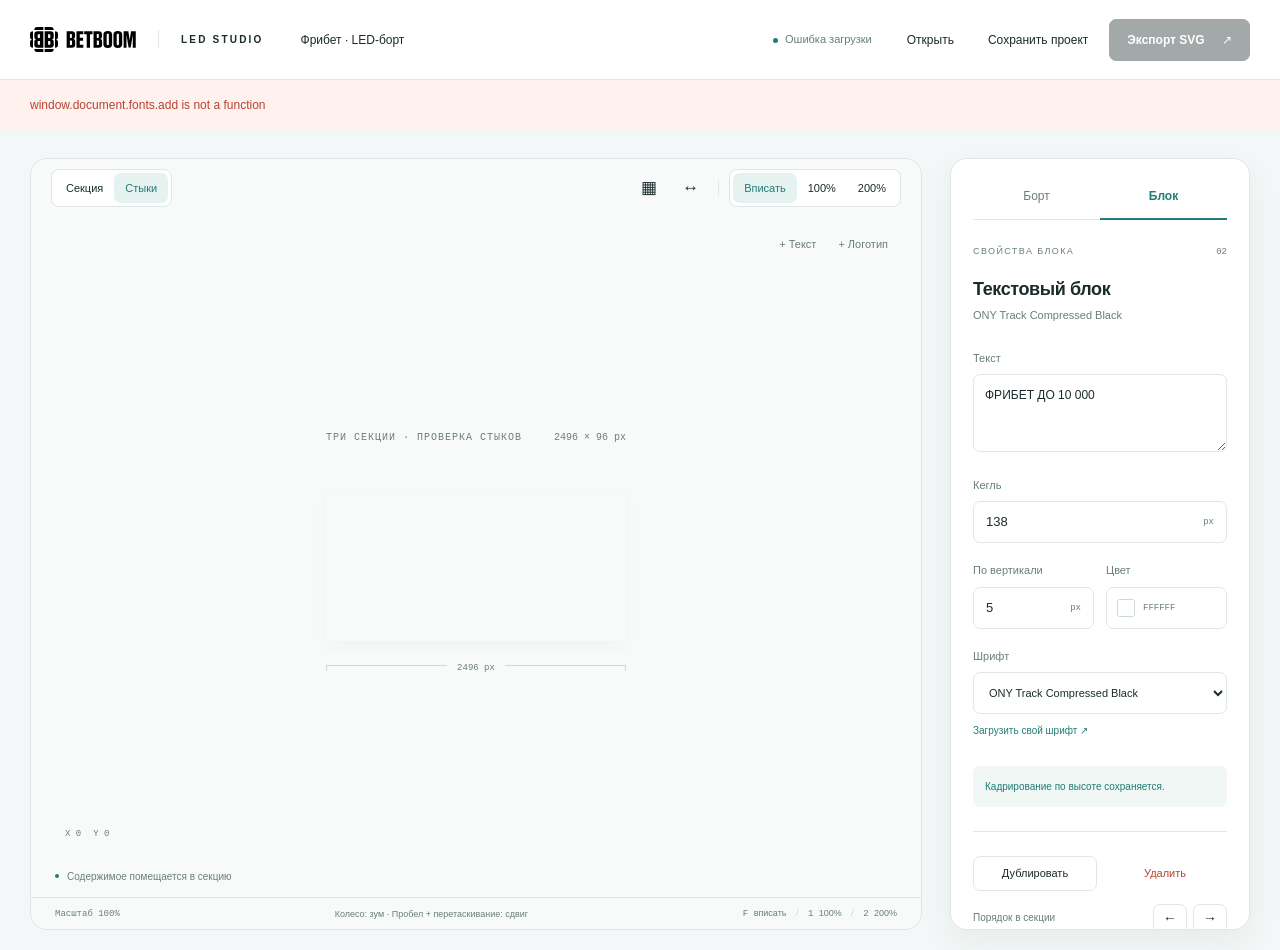
<file: index.html>
<!doctype html>
<html lang="ru">
<head>
  <meta charset="utf-8"><meta name="viewport" content="width=device-width, initial-scale=1">
  <title>LED Studio · BETBOOM</title><link rel="icon" href="data:,">
  <link rel="stylesheet" href="./styles.css">
  <script src="./vendor/opentype.min.js" defer></script><script type="module" src="./js/app.mjs?v=20261028-baseline"></script>
</head>
<body>
  <header class="app-header">
    <div class="identity"><img src="./assets/bb_logo_for_background.svg" width="110" height="26" alt="BETBOOM"><span class="identity-divider"></span><span class="app-name">LED STUDIO</span></div>
    <label class="project-title-label"><span class="sr-only">Название проекта</span><input id="projectTitle" maxlength="120" value="Фрибет · LED-борт" aria-label="Название проекта"></label>
    <div class="header-actions"><span id="saveState" role="status">Загрузка…</span><button id="importButton" class="quiet">Открыть</button><button id="saveButton" class="quiet">Сохранить проект</button><button id="exportButton" class="primary" disabled>Экспорт SVG <span aria-hidden="true">↗</span></button></div>
    <input id="projectFile" type="file" accept=".json,application/json" hidden>
  </header>
  <div id="assetError" class="asset-error" role="alert" hidden></div>
  <div class="editor-grid" id="editorGrid">
    <main class="workspace">
      <div class="workspace-toolbar"><div class="view-tabs" role="group" aria-label="Режим просмотра"><button data-view="section" aria-pressed="false">Секция</button><button data-view="seams" aria-pressed="true" title="Три одинаковые секции рядом для проверки стыков">Стыки</button></div><div class="workspace-tools"><button id="gridToggle" class="icon-button" aria-label="Показать сетку" aria-pressed="false" title="Сетка">▦</button><button id="rulerToggle" class="icon-button" aria-label="Показать линейку" aria-pressed="false" title="Линейка">↔</button><span class="tool-divider"></span><div class="zoom-control" role="group" aria-label="Масштаб"><button data-zoom="fit" aria-pressed="true">Вписать</button><button data-zoom="1" aria-pressed="false">100%</button><button data-zoom="2" aria-pressed="false">200%</button></div></div></div>
      <section class="workspace-layerbar"><div class="panel-heading"><span class="eyebrow">БЛОКИ</span><span id="blockCount" class="unit-tag">02</span></div><div id="layerList" class="layer-list" role="group" aria-label="Блоки баннера"></div><div class="add-actions"><button id="addText">+ Текст</button><button id="addLogo">+ Логотип</button></div></section>
      <div id="sceneViewport" class="scene-viewport"><div id="sceneCanvas" class="scene-canvas"><div id="artboardAssembly" class="artboard-assembly"><div class="artboard-caption"><span id="artboardTitle">ТРИ СЕКЦИИ · ПРОВЕРКА СТЫКОВ</span><span id="artboardSize">2496 × 96 px</span></div><svg id="ruler" class="ruler" aria-hidden="true"></svg><div id="frame" class="frame"><svg id="preview" xmlns="http://www.w3.org/2000/svg" role="img" aria-label="Макет LED-секции"></svg><div id="selectionBox" class="selection-box" hidden><span class="handle tl"></span><span class="handle tr"></span><span class="handle bl"></span><span class="handle br"></span></div><div id="seamMarkers" class="seam-markers" aria-hidden="true"></div></div><div class="dimension-line"><span id="dimensionLabel">2496 px</span></div></div></div><div class="canvas-corner">X <span id="cursorX">0</span><span class="corner-divider"></span>Y <span id="cursorY">0</span></div></div>
      <div id="layoutNotice" class="layout-notice" role="status"><span class="status-dot"></span><span id="layoutMessage">Содержимое помещается в секцию</span><span id="spaceMetric"></span></div>
      <footer class="workspace-footer"><span id="zoomReadout">Масштаб 100%</span><span class="wheel-hint">Колесо: зум · Пробел + перетаскивание: сдвиг</span><span>F <span class="shortcut-description">вписать</span><span class="footer-separator">/</span>1 <span class="shortcut-description">100%</span><span class="footer-separator">/</span>2 <span class="shortcut-description">200%</span></span></footer>
    </main>
    <aside class="inspector">
      <div class="inspector-tabs" role="tablist" aria-label="Настройки"><button id="boardTab" role="tab" aria-selected="false" aria-controls="boardPanel" data-panel="board">Борт</button><button id="blockTab" role="tab" aria-selected="true" aria-controls="blockPanel" data-panel="block">Блок</button></div>
      <div id="boardPanel" role="tabpanel" aria-labelledby="boardTab" hidden>      <section class="panel board-panel">
        <div class="panel-heading"><span class="eyebrow">01 / БОРТ</span><span class="unit-tag">px</span></div>
        <div class="field"><label for="totalLength">Длина борта</label><div class="number-unit"><input id="totalLength" type="number" min="1" max="1000000" step="1" value="24960"><span>px</span></div></div>
        <div class="field-row"><div class="field"><label for="boardHeight">Высота</label><div class="number-unit"><input id="boardHeight" type="number" min="1" max="4096" step="1" value="96"><span>px</span></div></div><div class="field"><label for="bgColor">Фон</label><div class="color-control"><input id="bgColor" type="color" value="#1a1a1a"><span id="bgHex">1A1A1A</span></div></div></div>
        <div class="section-divider"></div>
        <div class="panel-heading"><span class="eyebrow">02 / СЕКЦИЯ</span><span id="sectionCountBadge" class="unit-tag">× 10</span></div>
        <div class="field"><label for="sectionLength">Длина секции</label><div class="number-unit"><input id="sectionLength" type="number" min="1" max="1000000" step="1" value="2496"><span>px</span></div></div>
        <div class="field"><label for="sectionCount">Разделить поровну на</label><select id="sectionCount"><option value="10">10 секций</option></select></div>
        <p id="sectionStats" class="meta">10 × 2496 = 24960 px</p>
        <div id="remainderNote" class="note" hidden></div>
        <section class="divisors-section" aria-labelledby="divisorsTitle"><h2 id="divisorsTitle">Подходящие делители</h2><div id="divisors" class="divisors"></div></section>
      </section>
</div>
      <div id="blockPanel" role="tabpanel" aria-labelledby="blockTab">
      <div class="panel-heading"><span class="eyebrow">СВОЙСТВА БЛОКА</span><span id="inspectorIndex" class="unit-tag">02</span></div>
      <div id="emptyInspector" class="empty-inspector" hidden>Добавьте блок, чтобы настроить макет.</div>
      <div id="inspectorBody">
        <h1 id="inspectorTitle">Текстовый блок</h1><p id="inspectorSubtitle" class="meta">ONY Track Compressed Black</p>
        <div id="textField" class="field"><label for="blockText">Текст</label><textarea id="blockText" rows="3" maxlength="2000">ФРИБЕТ ДО 10 000</textarea></div>
        <div class="field"><label for="blockSize" id="blockSizeLabel">Кегль</label><div class="number-unit"><input id="blockSize" type="number" min="1" max="4096" value="138"><span>px</span></div></div>
        <div class="field-row"><div class="field"><label for="blockOffset">По вертикали</label><div class="number-unit"><input id="blockOffset" type="number" min="-4096" max="4096" value="5"><span>px</span></div></div><div class="field"><label for="blockColor">Цвет</label><div class="color-control"><input id="blockColor" type="color" value="#ffffff"><span id="blockHex">FFFFFF</span></div></div></div>
        <div id="fontField" class="field"><label for="blockFont">Шрифт</label><select id="blockFont"><option value="ony">ONY Track Compressed Black</option></select><button id="uploadFont" class="text-button">Загрузить свой шрифт ↗</button><input id="fontFile" type="file" accept=".otf,.ttf,.woff" hidden></div>
        <p id="cropNote" class="crop-note">Кадрирование по высоте сохраняется.</p>
        <div class="section-divider"></div><div class="block-actions"><button id="duplicateBlock">Дублировать</button><button id="removeBlock" class="danger-quiet">Удалить</button></div><div class="order-actions"><span class="meta">Порядок в секции</span><button id="moveBack" aria-label="Переместить блок влево">←</button><button id="moveForward" aria-label="Переместить блок вправо">→</button></div>
      </div>
      </div>
      <div class="inspector-foot"><span class="eyebrow">ВЕКТОРНЫЙ ЭКСПОРТ</span><p>Логотип и текст в кривых.<br>Шрифты устанавливать не нужно.</p></div>
    </aside>
  </div>
  <dialog id="exportDialog"><form method="dialog"><div class="dialog-heading"><div><span class="eyebrow">ЭКСПОРТ</span><h2>Готово к борту</h2></div><button class="icon-button" aria-label="Закрыть экспорт">×</button></div><p class="meta">SVG с векторными контурами, без внешних шрифтов.</p><div class="export-options"><button id="exportSection" type="button" class="export-option"><span><strong>Одна секция</strong><small id="exportSectionSize">2496 × 96 px</small></span><span aria-hidden="true">↗</span></button><button id="exportBoard" type="button" class="export-option"><span><strong>Весь борт</strong><small id="exportBoardSize">24960 × 96 px</small></span><span aria-hidden="true">↗</span></button></div><p id="exportTailNote" class="note" hidden></p><p id="exportWarning" class="note warning" hidden></p></form></dialog>
  <div id="mobilePreview" class="mobile-preview" hidden><div><span id="mobilePreviewLabel" class="eyebrow">ВЫБРАННЫЙ БЛОК</span><svg id="mobileArtwork" aria-label="Мини-превью выбранного блока" role="img"></svg></div><button id="backToScene" class="quiet">К сцене ↑</button></div>
  <div id="toast" role="status" class="toast" hidden></div>
</body>
</html>
</file>
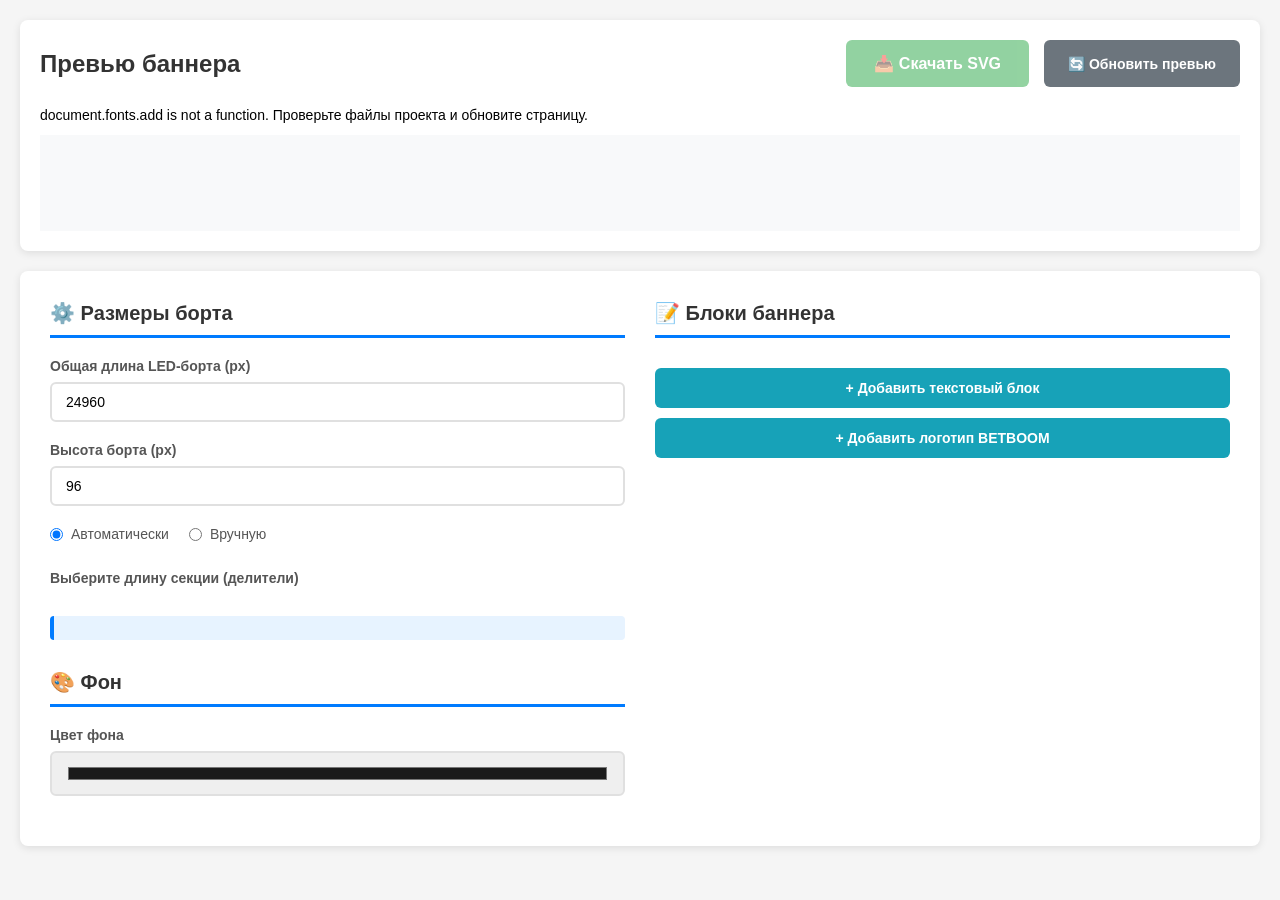
<file: index.before-air.html>
<!DOCTYPE html>
<html lang="ru">

<head>
    <meta charset="UTF-8">
    <meta name="viewport" content="width=device-width, initial-scale=1.0">
    <title>Генератор баннеров для LED-бортов</title>
    <link rel="icon" href="data:,">
    <style>
        * {
            margin: 0;
            padding: 0;
            box-sizing: border-box;
        }

        body {
            font-family: -apple-system, BlinkMacSystemFont, 'Segoe UI', Roboto, Oxygen, Ubuntu, Cantarell, sans-serif;
            background: #f5f5f5;
            padding: 20px;
        }

        .container {
            max-width: 1600px;
            margin: 0 auto;
        }

        .preview-section {
            background: white;
            border-radius: 8px;
            padding: 20px;
            box-shadow: 0 2px 8px rgba(0, 0, 0, 0.1);
            margin-bottom: 20px;
        }

        .preview-header {
            display: flex;
            justify-content: space-between;
            align-items: center;
            margin-bottom: 20px;
        }

        .preview-header h1 {
            color: #333;
            font-size: 24px;
        }

        .preview-wrapper {
            overflow-x: auto;
            background: #f8f9fa;
        }

        #preview {
            display: block;
            max-width: 100%;
            height: auto;
        }

        .settings-section {
            background: white;
            border-radius: 8px;
            padding: 30px;
            box-shadow: 0 2px 8px rgba(0, 0, 0, 0.1);
        }

        .settings-grid {
            display: grid;
            grid-template-columns: repeat(auto-fit, minmax(350px, 1fr));
            gap: 30px;
        }

        .settings-column h2 {
            margin-bottom: 20px;
            color: #333;
            font-size: 20px;
            border-bottom: 3px solid #007bff;
            padding-bottom: 10px;
        }

        .form-group {
            margin-bottom: 20px;
        }

        .form-row {
            display: grid;
            grid-template-columns: 1fr 1fr 1fr;
            gap: 10px;
            margin-bottom: 15px;
        }

        .form-row .form-group {
            margin-bottom: 0;
        }

        label {
            display: block;
            margin-bottom: 8px;
            color: #555;
            font-size: 14px;
            font-weight: 600;
        }

        input[type="number"],
        input[type="text"],
        input[type="color"],
        input[type="file"],
        select {
            width: 100%;
            padding: 10px 14px;
            border: 2px solid #e0e0e0;
            border-radius: 6px;
            font-size: 14px;
            transition: border-color 0.2s;
        }

        input[type="number"]:focus,
        input[type="text"]:focus,
        select:focus {
            outline: none;
            border-color: #007bff;
        }

        input[type="color"] {
            height: 45px;
            cursor: pointer;
        }

        select {
            cursor: pointer;
            background: white;
        }

        .radio-group {
            display: flex;
            gap: 20px;
            margin-bottom: 15px;
        }

        .radio-group label {
            display: flex;
            align-items: center;
            gap: 8px;
            font-weight: normal;
            cursor: pointer;
        }

        .radio-group input[type="radio"] {
            width: auto;
            cursor: pointer;
        }

        button {
            background: #007bff;
            color: white;
            border: none;
            padding: 12px 24px;
            border-radius: 6px;
            cursor: pointer;
            font-size: 14px;
            font-weight: 600;
            transition: all 0.2s;
        }

        button:disabled { opacity: 0.5; cursor: wait; }

        button:hover {
            background: #0056b3;
            transform: translateY(-1px);
            box-shadow: 0 2px 8px rgba(0, 123, 255, 0.3);
        }

        button.secondary {
            background: #6c757d;
        }

        button.secondary:hover {
            background: #545b62;
        }

        button.danger {
            background: #dc3545;
            padding: 8px 16px;
            font-size: 13px;
        }

        button.danger:hover {
            background: #c82333;
        }

        button.duplicate {
            background: #ffc107;
            padding: 8px 16px;
            font-size: 13px;
            color: #000;
        }

        button.duplicate:hover {
            background: #e0a800;
        }

        button.success {
            background: #28a745;
            padding: 14px 28px;
            font-size: 16px;
        }

        button.success:hover {
            background: #218838;
        }

        button.add-block {
            width: 100%;
            margin-top: 10px;
            background: #17a2b8;
        }

        button.add-block:hover {
            background: #138496;
        }

        .text-block {
            background: #f8f9fa;
            border: 2px solid #e9ecef;
            border-radius: 8px;
            padding: 20px;
            margin-bottom: 20px;
            transition: border-color 0.2s;
        }

        .text-block:hover {
            border-color: #007bff;
        }

        .text-block-header {
            display: flex;
            justify-content: space-between;
            align-items: center;
            margin-bottom: 20px;
            padding-bottom: 12px;
            border-bottom: 2px solid #dee2e6;
        }

        .text-block-title {
            font-weight: 700;
            color: #333;
            font-size: 16px;
        }

        .text-block-actions {
            display: flex;
            gap: 8px;
        }

        .info {
            background: #e7f3ff;
            border-left: 4px solid #007bff;
            padding: 12px 16px;
            margin-bottom: 20px;
            font-size: 14px;
            color: #004085;
            border-radius: 4px;
        }

        .divisors {
            display: flex;
            flex-wrap: wrap;
            gap: 8px;
            margin-top: 10px;
        }

        .divisor-btn {
            padding: 8px 16px;
            background: #e9ecef;
            border: 2px solid #dee2e6;
            border-radius: 6px;
            cursor: pointer;
            font-size: 13px;
            font-weight: 600;
            transition: all 0.2s;
            color: #333;
        }

        .divisor-btn:hover {
            background: #007bff;
            color: white;
            border-color: #007bff;
            transform: translateY(-2px);
            box-shadow: 0 2px 8px rgba(0, 123, 255, 0.3);
        }

        .divisor-btn.active {
            background: #007bff;
            color: white;
            border-color: #007bff;
        }

        .button-group {
            display: flex;
            gap: 15px;
            margin-top: 30px;
        }

        .text-blocks-container {
            max-height: 600px;
            overflow-y: auto;
            padding-right: 10px;
        }

        .text-blocks-container::-webkit-scrollbar {
            width: 8px;
        }

        .text-blocks-container::-webkit-scrollbar-track {
            background: #f1f1f1;
            border-radius: 4px;
        }

        .text-blocks-container::-webkit-scrollbar-thumb {
            background: #888;
            border-radius: 4px;
        }

        .text-blocks-container::-webkit-scrollbar-thumb:hover {
            background: #555;
        }

        small {
            display: block;
            margin-top: 5px;
            font-size: 12px;
        }

        @media (max-width: 768px) {
            .settings-grid {
                grid-template-columns: 1fr;
            }

            .preview-header {
                flex-direction: column;
                align-items: flex-start;
                gap: 15px;
            }

            .button-group {
                flex-direction: column;
            }

            .button-group button {
                width: 100%;
            }

            .form-row {
                grid-template-columns: 1fr;
            }
        }
    </style>
</head>

<body>
    <div class="container">
        <!-- Превью -->
        <div class="preview-section">
            <div class="preview-header">
                <h1>Превью баннера</h1>
                <div class="button-group" style="margin: 0;">
                    <button class="success" id="downloadButton" disabled onclick="downloadSVG()">📥 Скачать SVG</button>
                    <button class="secondary" onclick="updatePreview()">🔄 Обновить превью</button>
                </div>
            </div>
            <p id="assetStatus" role="status" style="margin-bottom: 12px; font-size: 14px;">Загружаем логотип и шрифт…</p>
            <div class="preview-wrapper">
                <svg id="preview" width="1000" height="96"></svg>
            </div>
        </div>

        <!-- Настройки -->
        <div class="settings-section">
            <div class="settings-grid">
                <!-- Колонка 1: Размеры и фон -->
                <div class="settings-column">
                    <h2>⚙️ Размеры борта</h2>

                    <div class="form-group">
                        <label>Общая длина LED-борта (px)</label>
                        <input type="number" id="totalLength" value="24960" min="100" step="100">
                    </div>

                    <div class="form-group">
                        <label>Высота борта (px)</label>
                        <input type="number" id="boardHeight" value="96" min="10" step="1">
                    </div>

                    <div class="form-group">
                        <div class="radio-group">
                            <label>
                                <input type="radio" name="sectionMode" value="auto" checked>
                                Автоматически
                            </label>
                            <label>
                                <input type="radio" name="sectionMode" value="manual">
                                Вручную
                            </label>
                        </div>
                    </div>

                    <div class="form-group" id="divisorsContainer">
                        <label>Выберите длину секции (делители)</label>
                        <div class="divisors" id="divisorsList"></div>
                    </div>

                    <div class="form-group" id="manualSectionContainer" style="display: none;">
                        <label>Длина секции (px)</label>
                        <input type="number" id="sectionLength" value="2496" min="100" step="100">
                    </div>

                    <div class="info" id="sectionInfo"></div>

                    <h2 style="margin-top: 30px;">🎨 Фон</h2>

                    <div class="form-group">
                        <label>Цвет фона</label>
                        <input type="color" id="bgColor" value="#1a1a1a">
                    </div>
                </div>

                <!-- Колонка 2: Текстовые блоки -->
                <div class="settings-column">
                    <h2>📝 Блоки баннера</h2>

                    <div class="text-blocks-container" id="textBlocksContainer">
                        <div id="textBlocks"></div>
                    </div>

                    <button class="add-block" onclick="addTextBlock()">+ Добавить текстовый блок</button>
                    <button class="add-block" onclick="addLogoBlock()">+ Добавить логотип BETBOOM</button>
                </div>
            </div>
        </div>
    </div>

    <script src="./vendor/opentype.min.js"></script>
    <script>
        let textBlocks = [];
        let customFonts = {};
        let loadedFonts = {};
        const defaultFonts = {
            ony: {
                name: 'ONY Track Compressed Black',
                path: './fonts/ONYTrack-CompressedBlack.otf',
                font: null
            }
        };
        const brandLogo = { width: 500, height: 118, paths: [] };
        let fontsLoaded = false;
        let nextBlockId = Date.now();

        async function loadDefaultFonts() {
            const response = await fetch(defaultFonts.ony.path);
            if (!response.ok) throw new Error('Не удалось загрузить ONY Track Compressed Black');
            const buffer = await response.arrayBuffer();
            defaultFonts.ony.font = opentype.parse(buffer);
            const face = new FontFace(defaultFonts.ony.name, buffer);
            document.fonts.add(await face.load());
            fontsLoaded = true;
        }

        async function loadBrandLogo() {
            const response = await fetch('./assets/bb_logo_for_background.svg');
            if (!response.ok) throw new Error('Не удалось загрузить логотип BETBOOM');
            const document = new DOMParser().parseFromString(await response.text(), 'image/svg+xml');
            if (document.querySelector('parsererror')) throw new Error('Не удалось прочитать SVG логотипа');
            brandLogo.paths = Array.from(document.querySelectorAll('path'), path => path.getAttribute('d'));
            if (!brandLogo.paths.length) throw new Error('В SVG логотипа нет контуров');
        }

        // Инициализация
        document.addEventListener('DOMContentLoaded', async function () {
            const status = document.getElementById('assetStatus');
            try {
                await Promise.all([loadDefaultFonts(), loadBrandLogo()]);
                initEventListeners();
                initDefaultBlocks();
                updateDivisors();
                updatePreview();
                status.textContent = 'BETBOOM · ONY Track Compressed Black · SVG в кривых';
                document.getElementById('downloadButton').disabled = false;
            } catch (error) {
                status.textContent = `${error.message}. Проверьте файлы проекта и обновите страницу.`;
                status.setAttribute('role', 'alert');
                console.error(error);
            }
        });

        function initEventListeners() {
            document.getElementById('totalLength').addEventListener('input', updateDivisors);
            document.getElementById('boardHeight').addEventListener('input', updatePreview);
            document.getElementById('bgColor').addEventListener('input', updatePreview);

            document.querySelectorAll('input[name="sectionMode"]').forEach(radio => {
                radio.addEventListener('change', function () {
                    if (this.value === 'manual') {
                        document.getElementById('divisorsContainer').style.display = 'none';
                        document.getElementById('manualSectionContainer').style.display = 'block';
                    } else {
                        document.getElementById('divisorsContainer').style.display = 'block';
                        document.getElementById('manualSectionContainer').style.display = 'none';
                    }
                    updatePreview();
                });
            });

            document.getElementById('sectionLength').addEventListener('input', updatePreview);
        }

        function initDefaultBlocks() {
            addLogoBlock();
            const id = ++nextBlockId;
            textBlocks.push({
                id,
                type: 'text',
                text: 'ФРИБЕТ ДО 10 000',
                fontSize: 138,
                color: '#ffffff',
                fontFamily: defaultFonts.ony.name,
                fontKey: 'ony',
                customFont: null,
                fontFile: null,
                verticalOffset: 5
            });
            loadedFonts[id] = defaultFonts.ony.font;
            renderTextBlocks();
        }

        function addLogoBlock() {
            textBlocks.push({
                id: ++nextBlockId,
                type: 'logo',
                fontSize: 96,
                color: '#ffffff',
                verticalOffset: 0
            });
            renderTextBlocks();
            updatePreview();
        }

        function findDivisors(num) {
            const divisors = [];
            for (let i = 1; i <= Math.sqrt(num); i++) {
                if (num % i === 0) {
                    divisors.push(i);
                    if (i !== num / i) {
                        divisors.push(num / i);
                    }
                }
            }
            return divisors.sort((a, b) => a - b);
        }

        function updateDivisors() {
            const totalLength = parseInt(document.getElementById('totalLength').value);
            const divisors = findDivisors(totalLength);
            const divisorsList = document.getElementById('divisorsList');
            const currentSectionLength = parseInt(document.getElementById('sectionLength').value);

            const filteredDivisors = divisors.filter(d => d >= 100 && d <= totalLength);

            divisorsList.innerHTML = '';
            filteredDivisors.forEach((divisor) => {
                const btn = document.createElement('button');
                btn.className = 'divisor-btn';
                btn.textContent = divisor;

                // Активируем кнопку если это текущая длина секции
                if (divisor === currentSectionLength) {
                    btn.classList.add('active');
                }

                btn.onclick = function () {
                    document.querySelectorAll('.divisor-btn').forEach(b => b.classList.remove('active'));
                    this.classList.add('active');
                    document.getElementById('sectionLength').value = divisor;
                    updatePreview();
                };

                divisorsList.appendChild(btn);
            });

            updateSectionInfo();
            updatePreview();
        }

        function updateSectionInfo() {
            const totalLength = parseInt(document.getElementById('totalLength').value);
            const sectionLength = parseInt(document.getElementById('sectionLength').value);
            const sectionsCount = Math.floor(totalLength / sectionLength);

            document.getElementById('sectionInfo').textContent =
                `Секций: ${sectionsCount} × ${sectionLength}px = ${sectionsCount * sectionLength}px`;
        }

        function addTextBlock() {
            const id = ++nextBlockId;
            const block = {
                id: id,
                type: 'text',
                text: 'ТЕКСТ',
                fontSize: 60,
                color: '#ffffff',
                fontFamily: defaultFonts.ony.name,
                fontKey: 'ony',
                customFont: null,
                fontFile: null,
                verticalOffset: 0
            };

            // Сохраняем дефолтный шрифт
            if (defaultFonts.ony.font) {
                loadedFonts[id] = defaultFonts.ony.font;
            }

            textBlocks.push(block);
            renderTextBlocks();
            updatePreview();
        }

        function duplicateTextBlock(id) {
            const originalBlock = textBlocks.find(b => b.id === id);
            if (!originalBlock) return;

            const newId = ++nextBlockId;
            const duplicatedBlock = {
                ...originalBlock,
                id: newId
            };

            // Копируем загруженный шрифт
            if (loadedFonts[id]) {
                loadedFonts[newId] = loadedFonts[id];
            }

            textBlocks.push(duplicatedBlock);
            renderTextBlocks();
            updatePreview();
        }

        function removeTextBlock(id) {
            textBlocks = textBlocks.filter(block => block.id !== id);
            delete loadedFonts[id];
            delete customFonts[id];
            renderTextBlocks();
            updatePreview();
        }

        function updateTextBlock(id, field, value) {
            const block = textBlocks.find(b => b.id === id);
            if (block) {
                block[field] = value;
                updatePreview();
            }
        }

        function handleFontChange(id, fontKey) {
            const block = textBlocks.find(b => b.id === id);
            if (!block) return;

            if (fontKey === 'custom') {
                // Открываем диалог выбора файла
                const fileInput = document.getElementById(`fontFile_${id}`);
                if (fileInput) {
                    fileInput.click();
                }
            } else {
                // Используем дефолтный шрифт
                const font = defaultFonts[fontKey];
                if (font && font.font) {
                    block.fontFamily = font.name;
                    block.fontKey = fontKey;
                    block.customFont = null;
                    loadedFonts[id] = font.font;
                    renderTextBlocks();
                    updatePreview();
                }
            }
        }

        function handleFontUpload(id, file) {
            if (file) {
                const reader = new FileReader();
                reader.onload = function (e) {
                    try {
                        const font = opentype.parse(e.target.result);
                        loadedFonts[id] = font;

                        const fontName = 'CustomFont' + id;
                        const blob = new Blob([e.target.result], { type: 'font/otf' });
                        const url = URL.createObjectURL(blob);
                        const fontFace = new FontFace(fontName, `url(${url})`);

                        fontFace.load().then(function (loadedFont) {
                            document.fonts.add(loadedFont);
                            customFonts[id] = fontName;
                            updateTextBlock(id, 'fontFamily', fontName);
                            updateTextBlock(id, 'fontKey', 'custom');
                            updateTextBlock(id, 'customFont', file.name);
                            updateTextBlock(id, 'fontFile', file);
                            renderTextBlocks();
                        }).catch(function (error) {
                            console.error('Ошибка загрузки шрифта:', error);
                            alert('Не удалось загрузить шрифт для отображения');
                        });
                    } catch (error) {
                        console.error('Ошибка парсинга шрифта:', error);
                        alert('Не удалось прочитать файл шрифта');
                    }
                };
                reader.readAsArrayBuffer(file);
            }
        }

        function renderTextBlocks() {
            const container = document.getElementById('textBlocks');
            container.innerHTML = '';

            textBlocks.forEach((block, index) => {
                const div = document.createElement('div');
                div.className = 'text-block';
                div.innerHTML = `
                    <div class="text-block-header">
                        <span class="text-block-title">${block.type === 'logo' ? 'Логотип' : 'Текст'} · Блок ${index + 1}</span>
                        <div class="text-block-actions">
                            <button class="duplicate" onclick="duplicateTextBlock(${block.id})">Дублировать</button>
                            <button class="danger" onclick="removeTextBlock(${block.id})">Удалить</button>
                        </div>
                    </div>

                    ${block.type === 'logo' ? '<p style="margin-bottom: 20px;">Векторный логотип BETBOOM. Пропорции сохраняются.</p>' : `
                    <div class="form-group">
                        <label for="blockText_${block.id}">Текст</label>
                        <input id="blockText_${block.id}" type="text" value="${escapeXml(block.text)}"
                               oninput="updateTextBlock(${block.id}, 'text', this.value)">
                    </div>`}

                    <div class="form-row">
                        <div class="form-group">
                            <label for="blockSize_${block.id}">${block.type === 'logo' ? 'Высота логотипа (px)' : 'Размер (px)'}</label>
                            <input id="blockSize_${block.id}" type="number" value="${block.fontSize}" min="10"
                                   oninput="updateTextBlock(${block.id}, 'fontSize', parseInt(this.value))">
                        </div>

                        <div class="form-group">
                            <label for="blockColor_${block.id}">Цвет</label>
                            <input id="blockColor_${block.id}" type="color" value="${block.color}"
                                   oninput="updateTextBlock(${block.id}, 'color', this.value)">
                        </div>

                        <div class="form-group">
                            <label for="blockOffset_${block.id}">Смещение (px)</label>
                            <input id="blockOffset_${block.id}" type="number" value="${block.verticalOffset}"
                                   oninput="updateTextBlock(${block.id}, 'verticalOffset', parseInt(this.value))">
                        </div>
                    </div>

                    ${block.type === 'logo' ? '' : `
                    <div class="form-group">
                        <label for="fontSelect_${block.id}">Шрифт</label>
                        <select onchange="handleFontChange(${block.id}, this.value)" id="fontSelect_${block.id}">
                            <option value="ony" ${block.fontKey === 'ony' ? 'selected' : ''}>ONY Track Compressed Black</option>
                            <option value="custom" ${block.fontKey === 'custom' ? 'selected' : ''}>Загрузить свой шрифт...</option>
                        </select>
                        <input type="file" id="fontFile_${block.id}" accept=".ttf,.otf,.woff,.woff2"
                               style="display: none;"
                               onchange="handleFontUpload(${block.id}, this.files[0])">
                        ${block.customFont ? `<small style="color: #28a745;">✓ ${escapeXml(block.customFont)}</small>` : ''}
                    </div>`}
                `;
                container.appendChild(div);
            });
        }

        function getPositionedBlocks(sectionLength) {
            if (!textBlocks.length) return [];
            const widths = textBlocks.map(block => block.type === 'logo'
                ? block.fontSize * brandLogo.width / brandLogo.height
                : loadedFonts[block.id].getAdvanceWidth(block.text, block.fontSize));
            const spacing = (sectionLength - widths.reduce((sum, width) => sum + width, 0)) / textBlocks.length;
            let currentX = spacing / 2;
            return textBlocks.map((block, index) => {
                const positioned = { ...block, x: currentX, width: widths[index] };
                currentX += widths[index] + spacing;
                return positioned;
            });
        }

        function getBlocksMarkup(blocks, height) {
            return blocks.map(block => {
                const y = height / 2 + block.verticalOffset;
                if (block.type === 'logo') {
                    const scale = block.fontSize / brandLogo.height;
                    return `<g data-block-type="logo" aria-label="BETBOOM" transform="translate(${block.x} ${y - block.fontSize / 2}) scale(${scale})" fill="${block.color}">${brandLogo.paths.map(d => `<path d="${escapeXml(d)}"/>`).join('')}</g>`;
                }
                const pathData = textToPath(loadedFonts[block.id], block.text, block.fontSize, block.x, y);
                return `<path data-block-type="text" d="${pathData}" fill="${block.color}"/>`;
            }).join('');
        }

        function updatePreview() {
            updateSectionInfo();
            const width = parseInt(document.getElementById('sectionLength').value);
            const height = parseInt(document.getElementById('boardHeight').value);
            const bgColor = document.getElementById('bgColor').value;
            renderSVG(width, height, bgColor, getPositionedBlocks(width));
        }

        function renderSVG(width, height, bgColor, blocks) {
            const svg = document.getElementById('preview');
            svg.setAttribute('width', width);
            svg.setAttribute('height', height);
            svg.setAttribute('viewBox', `0 0 ${width} ${height}`);
            // Кадрирование букв по высоте намеренное: текст заполняет LED-борт.
            svg.innerHTML = `<rect width="${width}" height="${height}" fill="${bgColor}"/>${getBlocksMarkup(blocks, height)}`;
        }

        function escapeXml(text) {
            return text
                .replace(/&/g, '&amp;')
                .replace(/</g, '&lt;')
                .replace(/>/g, '&gt;')
                .replace(/"/g, '&quot;')
                .replace(/'/g, '&apos;');
        }

        function textToPath(font, text, fontSize, x, y) {
            // Создаем path с baseline в точке 0,0
            let path = font.getPath(text, 0, 0, fontSize);
            const bbox = path.getBoundingBox();

            // Находим визуальный центр path (середина между верхом и низом)
            const pathVisualCenter = (bbox.y1 + bbox.y2) / 2;

            // Смещаем path так, чтобы его визуальный центр был на y
            const adjustedY = y - pathVisualCenter;

            // Создаем финальный path с правильным смещением
            path = font.getPath(text, x, adjustedY, fontSize);
            return path.toPathData(2);
        }

        async function downloadSVG() {
            if (!fontsLoaded || !brandLogo.paths.length) return;
            const sectionLength = parseInt(document.getElementById('sectionLength').value);
            const height = parseInt(document.getElementById('boardHeight').value);
            const bgColor = document.getElementById('bgColor').value;
            // Превью и экспорт используют одни и те же векторные контуры.
            const svgContent = `<?xml version="1.0" encoding="UTF-8"?>
<svg width="${sectionLength}" height="${height}" viewBox="0 0 ${sectionLength} ${height}" xmlns="http://www.w3.org/2000/svg">
<rect width="${sectionLength}" height="${height}" fill="${bgColor}"/>${getBlocksMarkup(getPositionedBlocks(sectionLength), height)}</svg>`;

            const blob = new Blob([svgContent], { type: 'image/svg+xml' });
            const url = URL.createObjectURL(blob);
            const a = document.createElement('a');
            a.href = url;
            a.download = `led-banner-${sectionLength}x${height}.svg`;
            document.body.appendChild(a);
            a.click();
            document.body.removeChild(a);
            URL.revokeObjectURL(url);
        }
    </script>
</body>

</html>
</file>
<file: styles.css>
/* AIR: общие токены, сцена, инспектор и адаптивность. */
@import url("./styles/base.css");
@import url("./styles/workspace.css");
@import url("./styles/inspector.css");
@import url("./styles/responsive.css");
</file>
